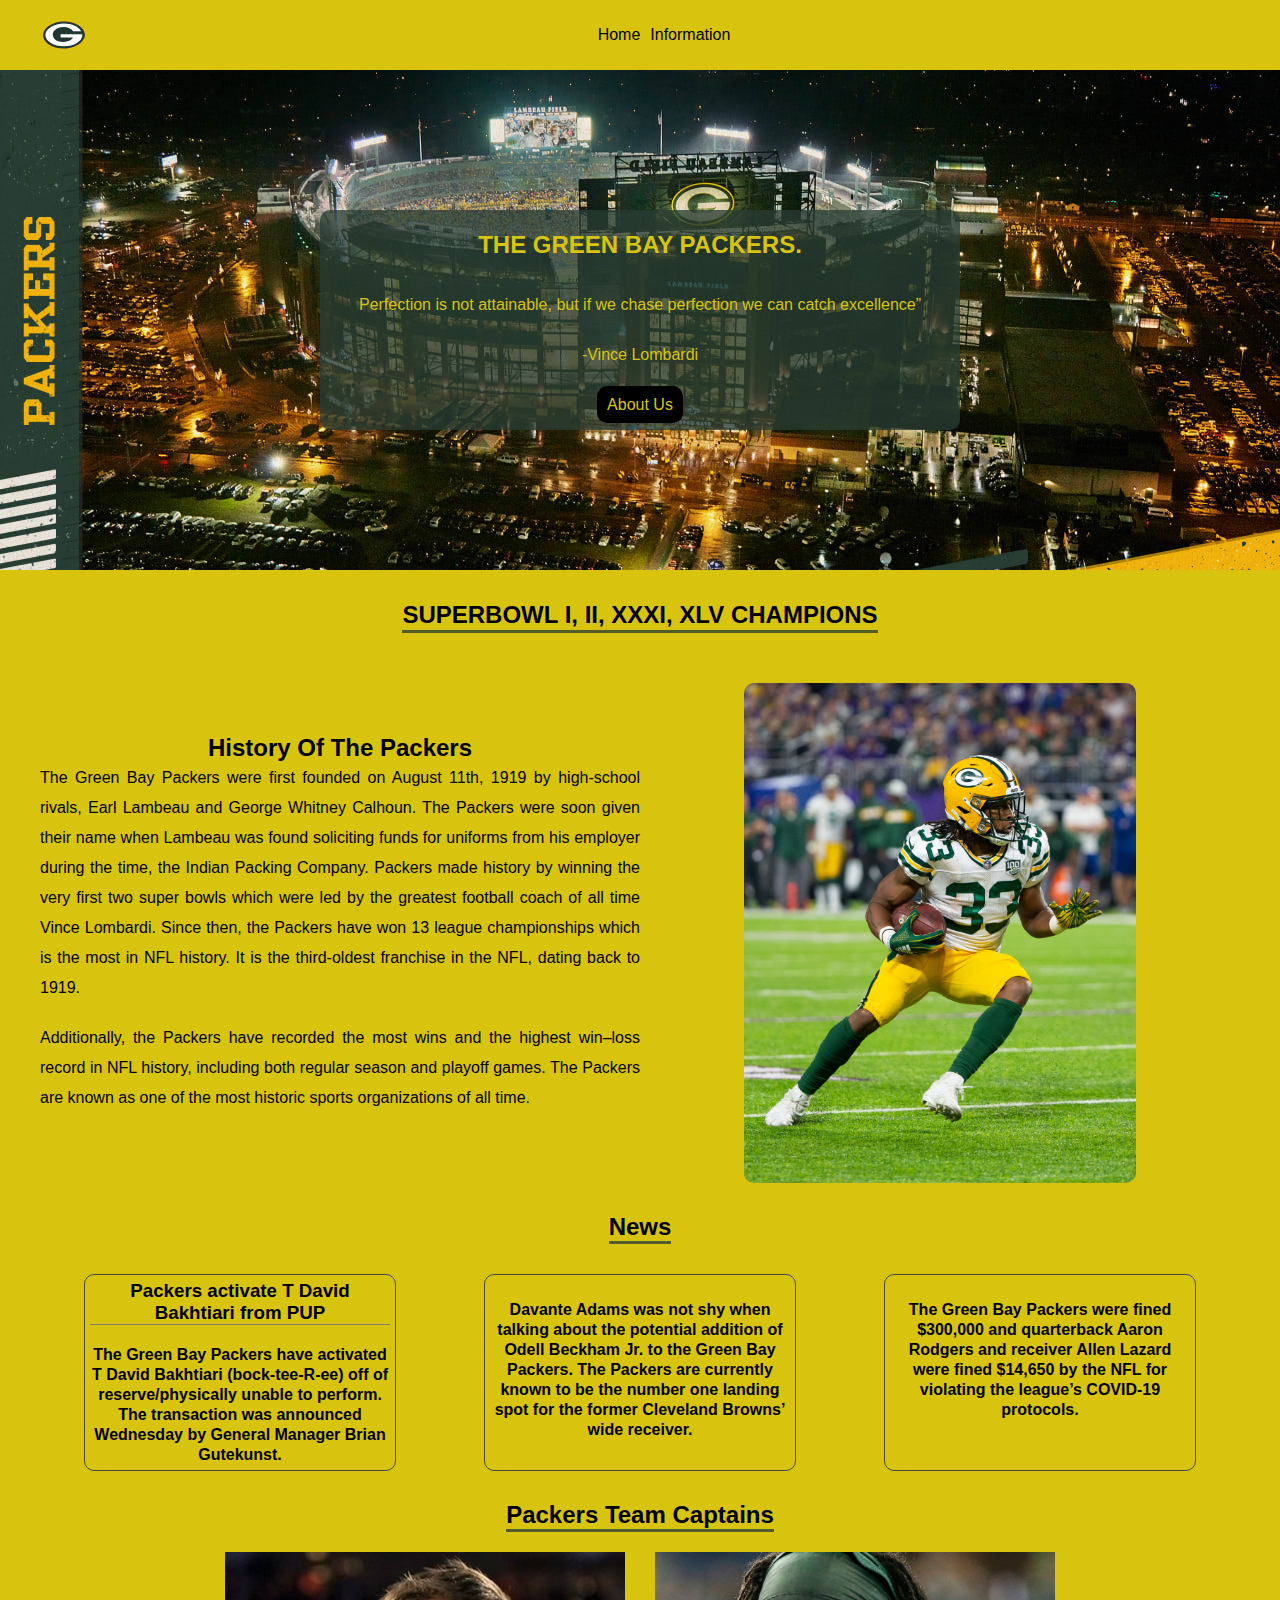
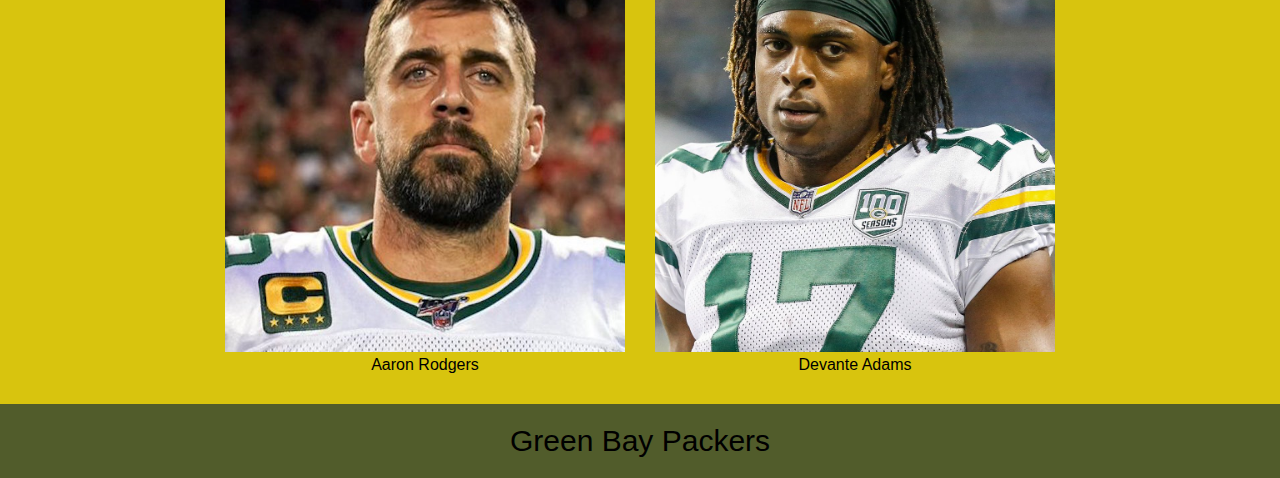
<file: index.html>
<!DOCTYPE html>
<html lang="en">
  <head>
    <meta charset="UTF-8" />
    <meta http-equiv="X-UA-Compatible" content="IE=edge" />
    <meta name="viewport" content="width=device-width, initial-scale=1.0" />
    <link rel="stylesheet" href="./css/style.css" />
    <title>Project</title>
  </head>
  <body>
    <div class="container">
      <nav class="Nav">
        <svg
          xmlns="http://www.w3.org/2000/svg"
          width="50"
          height="50"
          viewBox="0 0 500 500"
          class="Nav__logo"
        >
          <g fill="none">
            <path d="M0 0h500v500h-500z" />
            <path
              fill="#FFB612"
              d="M248.689 102.258c-121.249.011-223.689 67.942-223.689 148.351 0 83.703 96.171 146.82 223.689 146.82 74.424 0 144.985-26.149 188.756-69.942 24.094-24.102 37.344-51.413 37.318-76.878-.032-39.647-23.362-76.883-65.691-104.863-42.44-28.048-99.392-43.488-160.383-43.488"
            />
            <path
              fill="#203731"
              d="M92.26 348.926c-38.902-25.938-60.332-60.865-60.332-98.317 0-75.331 101.293-141.416 216.762-141.426 120.775-.005 219.078 63.438 219.152 141.426.021 23.628-12.513 49.187-35.296 71.984-42.497 42.52-111.226 67.911-183.855 67.911-60.68 0-116.238-14.771-156.429-41.578"
            />
            <path
              fill="#FFFFFE"
              d="M345.728 211.757c-17.414-25.928-55.542-43.909-100.44-43.909-61.622 0-111.589 33.884-111.589 75.678 0 41.788 35.27 78.483 111.589 78.441 45.83-.021 82.679-19.808 99.892-45.798l-130.177.226-.4-33.805 225.969-.079c.305 2.71.621 5.352.621 8.099 0 65.069-86.19 117.814-192.504 117.814-106.309 0-192.494-52.745-192.494-117.814 0-65.069 91.301-119.808 192.494-120.203 84.226-.321 155.824 34.468 181.934 81.298l-84.895.053"
            />
          </g>
        </svg>
        <ul class="Nav__ul">
          <li>
            <a href="index.html" class="Nav__link">Home</a>
          </li>
          <li>
            <a href="schedule_Stats.html" class="Nav__link">Information</a>
          </li>
        </ul>
      </nav>
    </div>
    <header class="header">
      <div class="header__box">
        <h2 class="header__title">THE GREEN BAY PACKERS.</h2>
        <p class="header__text">
          Perfection is not attainable, but if we chase perfection we can catch
          excellence” <br />
          -Vince Lombardi
        </p>
        <a href="#about" class="header__button">About Us</a>
      </div>
    </header>
    <div class="container">
      <section class="section">
        <h2 class="title">SUPERBOWL I, II, XXXI, XLV CHAMPIONS</h2>
      </section>
      <main class="aboutUs" id="about">
        <div class="aboutUs__box">
          <h2 class="aboutUs__title">History Of The Packers</h2>
          <p class="aboutUs__text">
            The Green Bay Packers were first founded on August 11th, 1919 by
            high-school rivals, Earl Lambeau and George Whitney Calhoun. The
            Packers were soon given their name when Lambeau was found soliciting
            funds for uniforms from his employer during the time, the Indian
            Packing Company. Packers made history by winning the very first two
            super bowls which were led by the greatest football coach of all
            time Vince Lombardi. Since then, the Packers have won 13 league
            championships which is the most in NFL history. It is the
            third-oldest franchise in the NFL, dating back to 1919.
          </p>
          <p class="aboutUs__text">
            Additionally, the Packers have recorded the most wins and the
            highest win–loss record in NFL history, including both regular
            season and playoff games. The Packers are known as one of the most
            historic sports organizations of all time.
          </p>
        </div>
        <div class="aboutUs__box--img">
          <img src="./img/player.jpg" alt="" class="aboutUs__img" />
        </div>
      </main>

      <div class="news">
        <h2 class="title">News</h2>
        <div class="news__flex">
          <div class="news__box">
            <h3 class="news__title">
              Packers activate T David Bakhtiari from PUP
            </h3>
            <p class="news__information">
              The Green Bay Packers have activated <br />T David Bakhtiari
              (bock-tee-R-ee) off of reserve/physically unable to perform. The
              transaction was announced Wednesday by General Manager Brian
              Gutekunst.­­­
            </p>
          </div>
          <div class="news__box">
            <p class="news__information">
              Davante Adams was not shy when talking about the potential
              addition of Odell Beckham Jr. to the Green Bay Packers. The
              Packers are currently known to be the number one landing spot for
              the former Cleveland Browns’ wide receiver.
            </p>
          </div>
          <div class="news__box">
            <p class="news__information">
              The Green Bay Packers were fined $300,000 and quarterback Aaron
              Rodgers and receiver Allen Lazard were fined $14,650 by the NFL
              for violating the league’s COVID-19 protocols.
            </p>
          </div>
        </div>
      </div>

      <div class="galery">
        <h2 class="title">Packers Team Captains</h2>
        <div class="galery__flex">
          <div class="galery__box">
            <img src="./img/Aaron.jpeg" alt="" class="galery__img" />
            <p class="galery__text">aaron rodgers</p>
          </div>
          <div class="galery__box">
            <img src="./img/Adams.jpg" alt="" class="galery__img" />
            <p class="galery__text">devante adams</p>
          </div>
        </div>
      </div>
    </div>
    <footer class="footer">
      <p class="footer__text">green bay packers</p>
    </footer>
  </body>
</html>
</file>
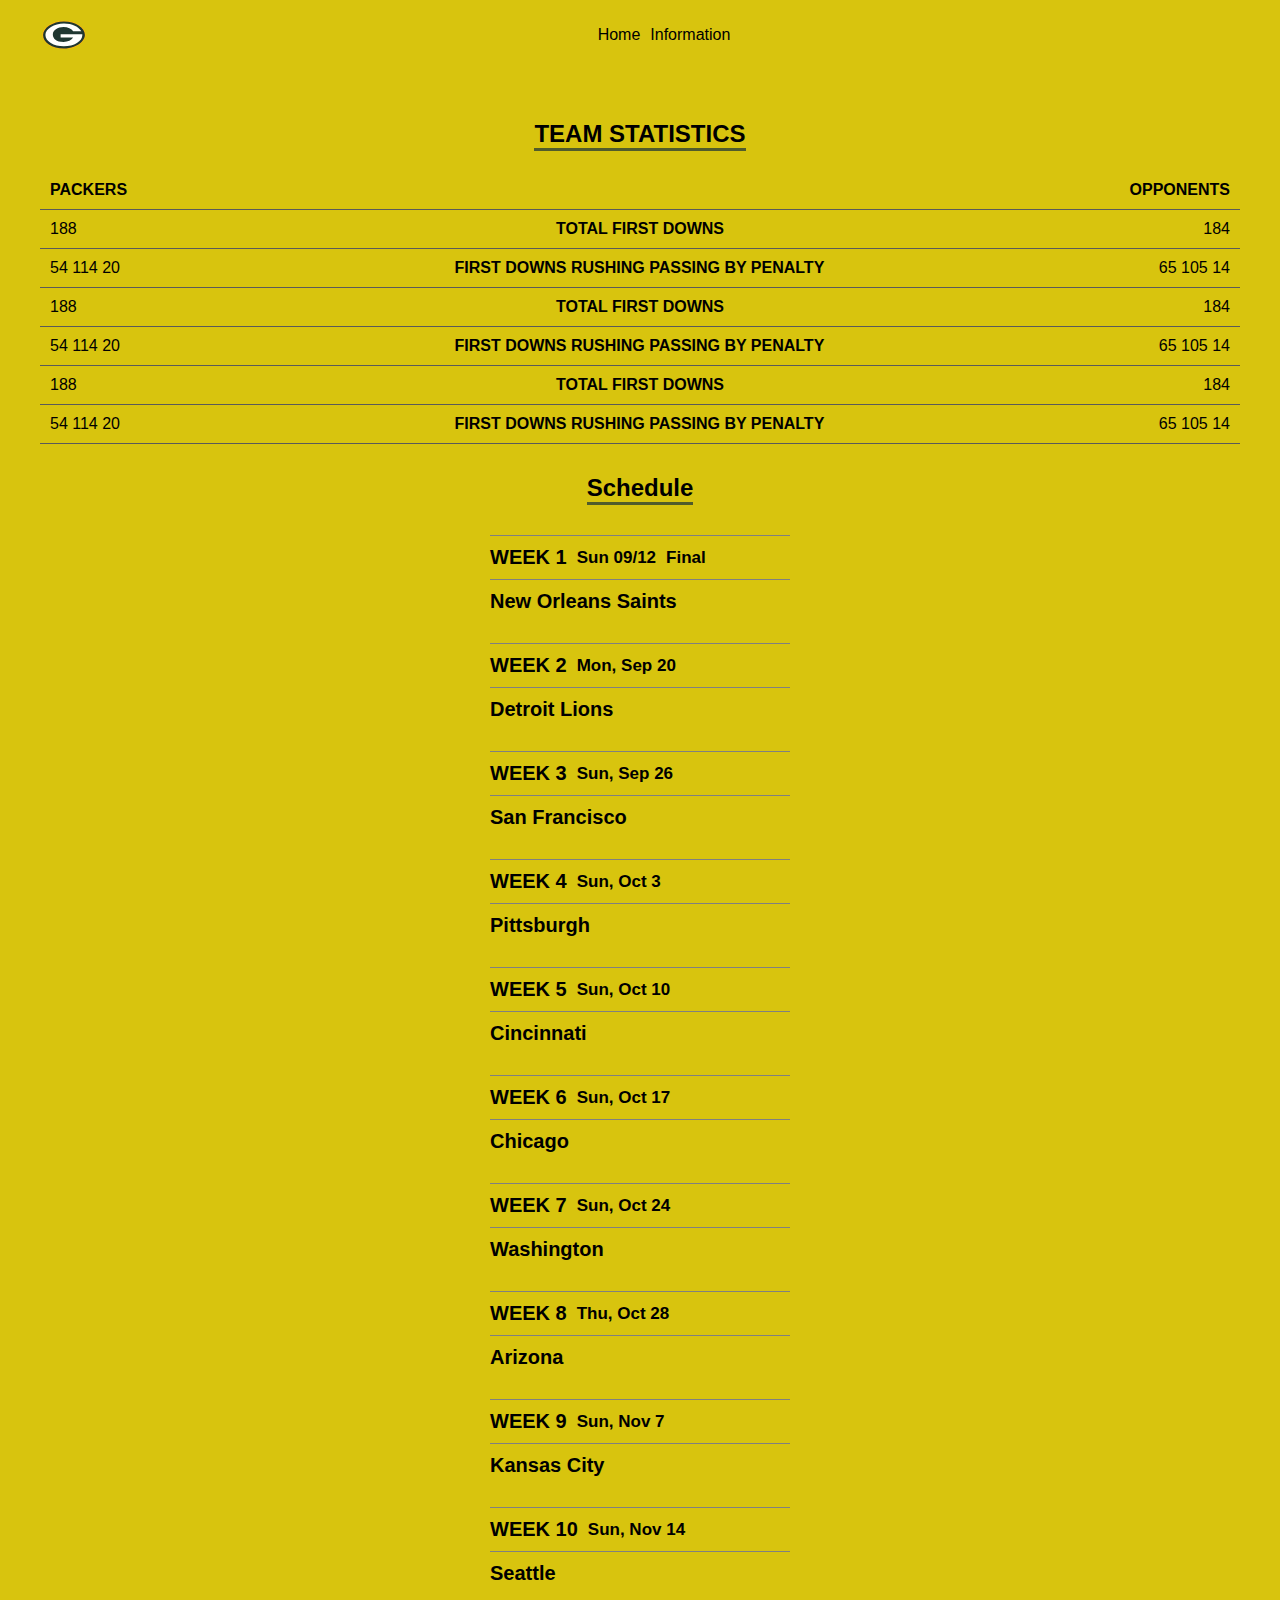
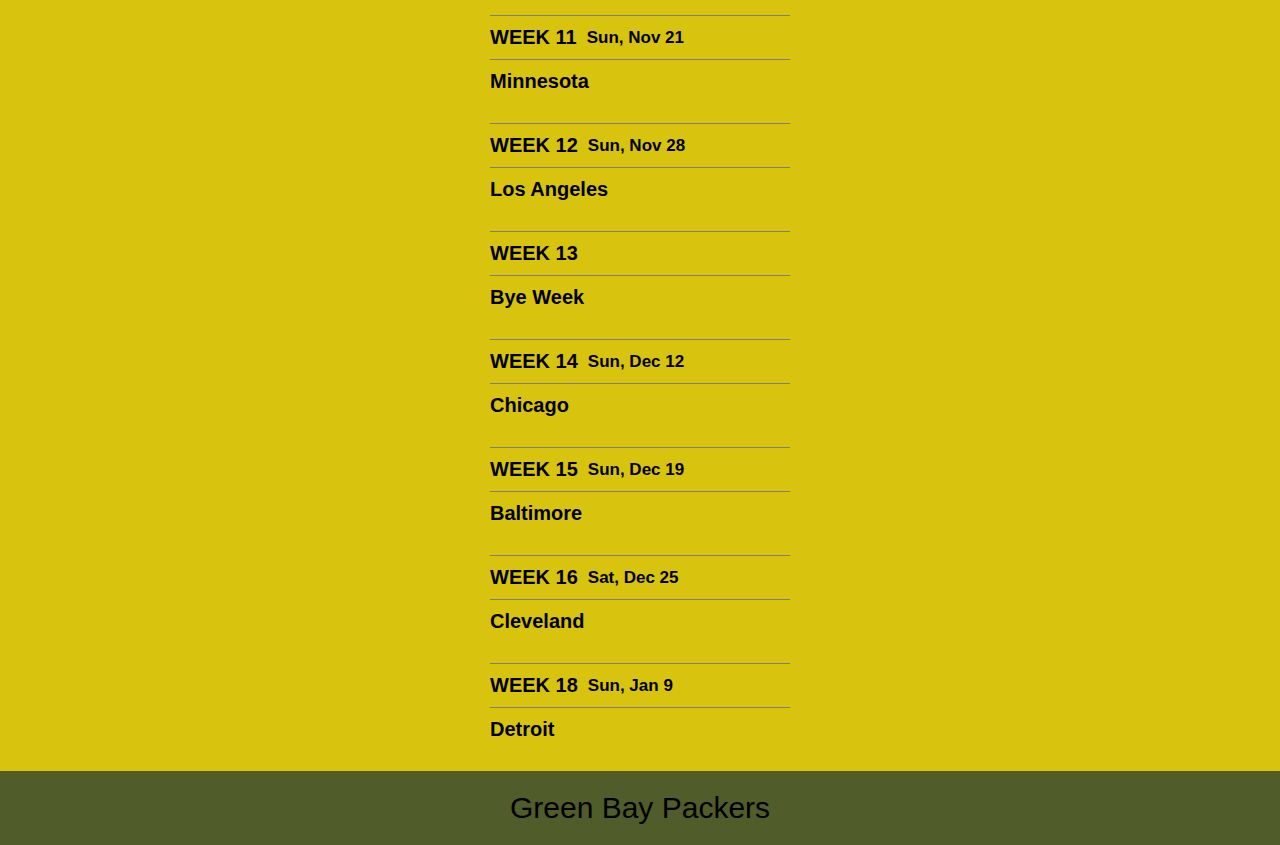
<file: schedule_Stats.html>
<!DOCTYPE html>
<html lang="en">
  <head>
    <meta charset="UTF-8" />
    <meta http-equiv="X-UA-Compatible" content="IE=edge" />
    <meta name="viewport" content="width=device-width, initial-scale=1.0" />
    <link rel="stylesheet" href="./css/style.css" />
    <link rel="stylesheet" href="./css/schedule_Stats.css" />
    <title>Document</title>
  </head>
  <body>
    <div class="container">
      <nav class="Nav">
        <svg
          xmlns="http://www.w3.org/2000/svg"
          width="50"
          height="50"
          viewBox="0 0 500 500"
          class="Nav__logo"
        >
          <g fill="none">
            <path d="M0 0h500v500h-500z" />
            <path
              fill="#FFB612"
              d="M248.689 102.258c-121.249.011-223.689 67.942-223.689 148.351 0 83.703 96.171 146.82 223.689 146.82 74.424 0 144.985-26.149 188.756-69.942 24.094-24.102 37.344-51.413 37.318-76.878-.032-39.647-23.362-76.883-65.691-104.863-42.44-28.048-99.392-43.488-160.383-43.488"
            />
            <path
              fill="#203731"
              d="M92.26 348.926c-38.902-25.938-60.332-60.865-60.332-98.317 0-75.331 101.293-141.416 216.762-141.426 120.775-.005 219.078 63.438 219.152 141.426.021 23.628-12.513 49.187-35.296 71.984-42.497 42.52-111.226 67.911-183.855 67.911-60.68 0-116.238-14.771-156.429-41.578"
            />
            <path
              fill="#FFFFFE"
              d="M345.728 211.757c-17.414-25.928-55.542-43.909-100.44-43.909-61.622 0-111.589 33.884-111.589 75.678 0 41.788 35.27 78.483 111.589 78.441 45.83-.021 82.679-19.808 99.892-45.798l-130.177.226-.4-33.805 225.969-.079c.305 2.71.621 5.352.621 8.099 0 65.069-86.19 117.814-192.504 117.814-106.309 0-192.494-52.745-192.494-117.814 0-65.069 91.301-119.808 192.494-120.203 84.226-.321 155.824 34.468 181.934 81.298l-84.895.053"
            />
          </g>
        </svg>
        <ul class="Nav__ul">
          <li>
            <a href="index.html" class="Nav__link">Home</a>
          </li>
          <li>
            <a href="schedule_Stats.html" class="Nav__link">Information</a>
          </li>
        </ul>
      </nav>
      <div class="Stats">
        <div class="Stats__title"><h2 class="title">TEAM STATISTICS</h2></div>
        <ul class="Stats__Table">
          <li class="Stats__Table--Box">
            <p class="Stats__Table--text">packers</p>
            <p class="Stats__Table--text">opponents</p>
          </li>
          <li class="Stats__Table--Box">
            <p class="Stats__Table--info">188</p>
            <p class="Stats__Table--text">total first downs</p>
            <p class="Stats__Table--info">184</p>
          </li>
          <li class="Stats__Table--Box">
            <p class="Stats__Table--info">54 114 20</p>
            <p class="Stats__Table--text">
              FIRST DOWNS Rushing Passing By Penalty
            </p>
            <p class="Stats__Table--info">65 105 14</p>
          </li>
          <li class="Stats__Table--Box">
            <p class="Stats__Table--info">188</p>
            <p class="Stats__Table--text">total first downs</p>
            <p class="Stats__Table--info">184</p>
          </li>
          <li class="Stats__Table--Box">
            <p class="Stats__Table--info">54 114 20</p>
            <p class="Stats__Table--text">
              FIRST DOWNS Rushing Passing By Penalty
            </p>
            <p class="Stats__Table--info">65 105 14</p>
          </li>
          <li class="Stats__Table--Box">
            <p class="Stats__Table--info">188</p>
            <p class="Stats__Table--text">total first downs</p>
            <p class="Stats__Table--info">184</p>
          </li>
          <li class="Stats__Table--Box">
            <p class="Stats__Table--info">54 114 20</p>
            <p class="Stats__Table--text">
              FIRST DOWNS Rushing Passing By Penalty
            </p>
            <p class="Stats__Table--info">65 105 14</p>
          </li>
        </ul>
      </div>

      <div class="Schedule">
        <div class="Schedule__title">
          <h2 class="title">Schedule</h2>
        </div>
        <ul class="Schedule__table">
          <li class="Schedule__table--box">
            <div class="Schedule__Content">
              <p class="Schedule__TextBold">week 1</p>
              <p class="Schedule__TextLight">Sun 09/12</p>
              <p class="Schedule__TextLight">final</p>
            </div>
            <div class="Schedule__Club">
              <p class="Schedule__Club--Name">New Orleans Saints</p>
            </div>
          </li>
          <li class="Schedule__table--box">
            <div class="Schedule__Content">
              <p class="Schedule__TextBold">week 2</p>
              <p class="Schedule__TextLight">Mon, Sep 20</p>
            </div>
            <div class="Schedule__Club">
              <p class="Schedule__Club--Name">Detroit Lions</p>
            </div>
          </li>
          <li class="Schedule__table--box">
            <div class="Schedule__Content">
              <p class="Schedule__TextBold">week 3</p>
              <p class="Schedule__TextLight">Sun, Sep 26</p>
            </div>
            <div class="Schedule__Club">
              <p class="Schedule__Club--Name">San Francisco</p>
            </div>
          </li>

          <li class="Schedule__table--box">
            <div class="Schedule__Content">
              <p class="Schedule__TextBold">week 4</p>
              <p class="Schedule__TextLight">Sun, Oct 3</p>
            </div>
            <div class="Schedule__Club">
              <p class="Schedule__Club--Name">Pittsburgh</p>
            </div>
          </li>
          <li class="Schedule__table--box">
            <div class="Schedule__Content">
              <p class="Schedule__TextBold">week 5</p>
              <p class="Schedule__TextLight">Sun, Oct 10</p>
            </div>
            <div class="Schedule__Club">
              <p class="Schedule__Club--Name">Cincinnati</p>
            </div>
          </li>
          <li class="Schedule__table--box">
            <div class="Schedule__Content">
              <p class="Schedule__TextBold">week 6</p>
              <p class="Schedule__TextLight">Sun, Oct 17</p>
            </div>
            <div class="Schedule__Club">
              <p class="Schedule__Club--Name">Chicago</p>
            </div>
          </li>
          <li class="Schedule__table--box">
            <div class="Schedule__Content">
              <p class="Schedule__TextBold">week 7</p>
              <p class="Schedule__TextLight">Sun, Oct 24</p>
            </div>
            <div class="Schedule__Club">
              <p class="Schedule__Club--Name">Washington</p>
            </div>
          </li>
          <li class="Schedule__table--box">
            <div class="Schedule__Content">
              <p class="Schedule__TextBold">week 8</p>
              <p class="Schedule__TextLight">Thu, Oct 28</p>
            </div>
            <div class="Schedule__Club">
              <p class="Schedule__Club--Name">Arizona</p>
            </div>
          </li>
          <li class="Schedule__table--box">
            <div class="Schedule__Content">
              <p class="Schedule__TextBold">week 9</p>
              <p class="Schedule__TextLight">Sun, Nov 7</p>
            </div>
            <div class="Schedule__Club">
              <p class="Schedule__Club--Name">Kansas City</p>
            </div>
          </li>
          <li class="Schedule__table--box">
            <div class="Schedule__Content">
              <p class="Schedule__TextBold">week 10</p>
              <p class="Schedule__TextLight">Sun, Nov 14</p>
            </div>
            <div class="Schedule__Club">
              <p class="Schedule__Club--Name">Seattle</p>
            </div>
          </li>
          <li class="Schedule__table--box">
            <div class="Schedule__Content">
              <p class="Schedule__TextBold">week 11</p>
              <p class="Schedule__TextLight">Sun, Nov 21</p>
            </div>
            <div class="Schedule__Club">
              <p class="Schedule__Club--Name">Minnesota</p>
            </div>
          </li>
          <li class="Schedule__table--box">
            <div class="Schedule__Content">
              <p class="Schedule__TextBold">week 12</p>
              <p class="Schedule__TextLight">Sun, Nov 28</p>
            </div>
            <div class="Schedule__Club">
              <p class="Schedule__Club--Name">Los Angeles</p>
            </div>
          </li>
          <li class="Schedule__table--box">
            <div class="Schedule__Content">
              <p class="Schedule__TextBold">week 13</p>
            </div>
            <div class="Schedule__Club">
              <p class="Schedule__Club--Name">Bye week</p>
            </div>
          </li>
          <li class="Schedule__table--box">
            <div class="Schedule__Content">
              <p class="Schedule__TextBold">week 14</p>
              <p class="Schedule__TextLight">Sun, Dec 12</p>
            </div>
            <div class="Schedule__Club">
              <p class="Schedule__Club--Name">Chicago</p>
            </div>
          </li>
          <li class="Schedule__table--box">
            <div class="Schedule__Content">
              <p class="Schedule__TextBold">week 15</p>
              <p class="Schedule__TextLight">Sun, Dec 19</p>
            </div>
            <div class="Schedule__Club">
              <p class="Schedule__Club--Name">Baltimore</p>
            </div>
          </li>
          <li class="Schedule__table--box">
            <div class="Schedule__Content">
              <p class="Schedule__TextBold">week 16</p>
              <p class="Schedule__TextLight">Sat, Dec 25</p>
            </div>
            <div class="Schedule__Club">
              <p class="Schedule__Club--Name">Cleveland</p>
            </div>
          </li>
          <li class="Schedule__table--box">
            <div class="Schedule__Content">
              <p class="Schedule__TextBold">week 18</p>
              <p class="Schedule__TextLight">Sun, Jan 9</p>
            </div>
            <div class="Schedule__Club">
              <p class="Schedule__Club--Name">Detroit</p>
            </div>
          </li>
        </ul>
      </div>
    </div>
    <footer class="footer">
      <p class="footer__text">green bay packers</p>
    </footer>
  </body>
</html>
</file>
<file: css/style.css>
*,
*::after,
*::before {
  padding: 0;
  margin: 0;
}

html {
  scroll-behavior: smooth;
}

body {
  font-family: sans-serif;
  background: rgb(216, 196, 14);
}

.container {
  max-width: 1200px;
  margin: 0 auto;
}

.title {
  display: inline-block;
  text-transform: capitalize;
  border-bottom: 3px solid #283d34c4;
}

.Nav {
  display: flex;
  padding: 10px 0;
  align-items: center;
}

.Nav__logo {
  justify-content: center;
}

.Nav__ul {
  width: 100%;
  display: flex;
  justify-content: center;
  list-style: none;
  gap: 10px;
}

.Nav__link {
  text-decoration: none;
  color: black;
}

.header {
  height: 500px;
  display: flex;
  align-items: center;
  justify-content: center;
  flex-direction: column;
  line-height: 50px;
  background: url(../img/stadium.jpg) center / cover;
  object-fit: cover;
}

.header__box {
  width: 50%;
  text-align: center;
  color: rgb(216, 196, 14);
  background: #283d34c4;
  border-radius: 10px;
}

.header__title {
  text-transform: capitalize;
  padding: 10px;
}

.header__button {
  text-decoration: none;
  color: rgb(216, 196, 14);
  background: black;
  padding: 10px;
  border-radius: 10px;
}

.section {
  margin-top: 30px;
  text-align: center;
  display: flex;
  flex-direction: column;
  align-items: center;
  justify-content: center;
  line-height: 30px;
}

.section__text {
  width: 90%;
  color: rgb(155, 155, 155);
}

.aboutUs {
  margin-top: 50px;
  display: flex;
  height: 500px;
}

.aboutUs__box {
  flex: 1;
  align-self: center;
  text-align: center;
  line-height: 30px;
}

.aboutUs__title {
  text-transform: capitalize;
}

.aboutUs__text {
  text-align: justify;
  color: black;
  margin-bottom: 20px;
}

.aboutUs__box--img {
  flex: 1;
  text-align: center;
}

.aboutUs__img {
  height: 100%;
  border-radius: 10px;
}

.news {
  margin-top: 30px;
  text-align: center;
}

.news__flex {
  display: flex;
  justify-content: space-around;
  margin-top: 30px;
}

.news__box {
  width: 300px;
  border: 1px solid rgb(70, 69, 69);
  border-radius: 10px;
  padding: 5px;
  
}

.news__title {
  border-bottom: 1px solid grey;
}

.news__information {
  margin-top: 20px;
  line-height: 20px;
  font-size: 16px;
  font-weight: 600;
  color: black;
}

.galery {
  margin-top: 30px;
  text-align: center;
}

.galery__flex {
  display: flex;
  margin-top: 20px;
  justify-content: center;
  gap: 30px;
}

.galery__box {
  width: 400px;
}

.galery__img {
  width: 100%;
  height: 400px;
  object-fit: cover;
}

.galery__text {
  text-transform: capitalize;
}

.footer {
  background: #283d34c4;
  padding: 20px 0;
  margin-top: 30px;
  text-align: center;
}

.footer__text {
  color: black;
  text-transform: capitalize;
  font-size: 30px;
}
</file>
<file: css/schedule_Stats.css>
.Stats {
  margin-top: 30px;
}

.Stats__title {
  padding: 20px 0;
  text-align: center;
}

.Stats__Table--Box {
  border-bottom: 1px solid rgb(90, 90, 90);
  display: flex;
  justify-content: space-between;
  padding: 10px;
}

.Stats__Table--text {
  font-weight: 700;
  font-size: 16px;
  text-transform: uppercase;
}

.Schedule {
  margin-top: 30px;
}

.Schedule__title {
  text-align: center;
}

.Schedule__table {
  margin-top: 30px;
  list-style: none;
  display: flex;
  flex-direction: column;
  justify-content: center;
  align-items: center;
  gap: 30px;
}

.Schedule__table--box {
  border-top: 1px solid grey;
  width: 300px;

}

.Schedule__Content {
  display: flex;
  align-items: center;
  gap: 10px;
  padding: 10px 0;
  margin-bottom: 10px;
  border-bottom: 1px solid grey;
}

.Schedule__TextBold {
  font-size: 20px;
  font-weight: 700;
  text-transform: uppercase;
}

.Schedule__TextLight {
  font-size: 17px;
  font-weight: 600;
  text-transform: capitalize;
}

.Schedule__Club {
  display: flex;
  align-items: center;
  gap: 10px;
}

.Schedule__Club svg {
  height: 80px;
}

.Schedule__Club--Name {
  font-size: 20px;
  text-transform: capitalize;
  font-weight: 700;
}
</file>
